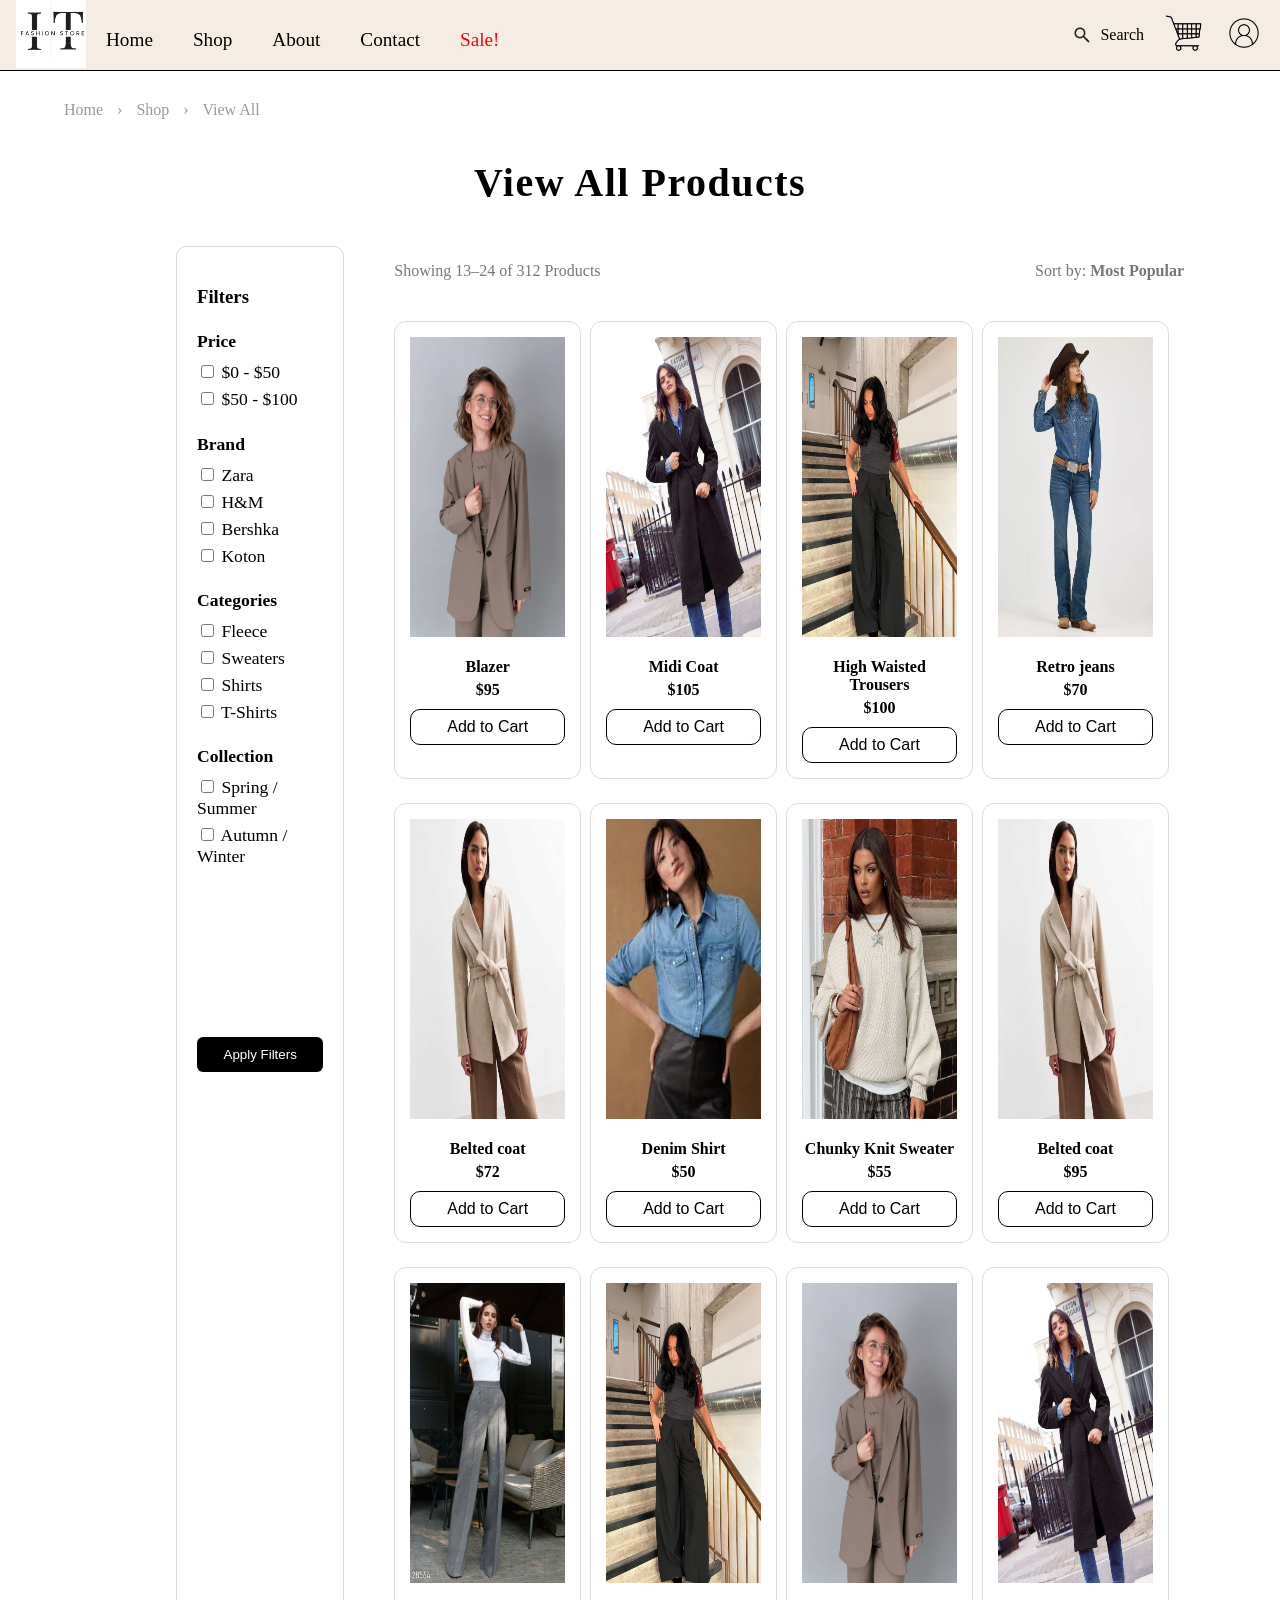
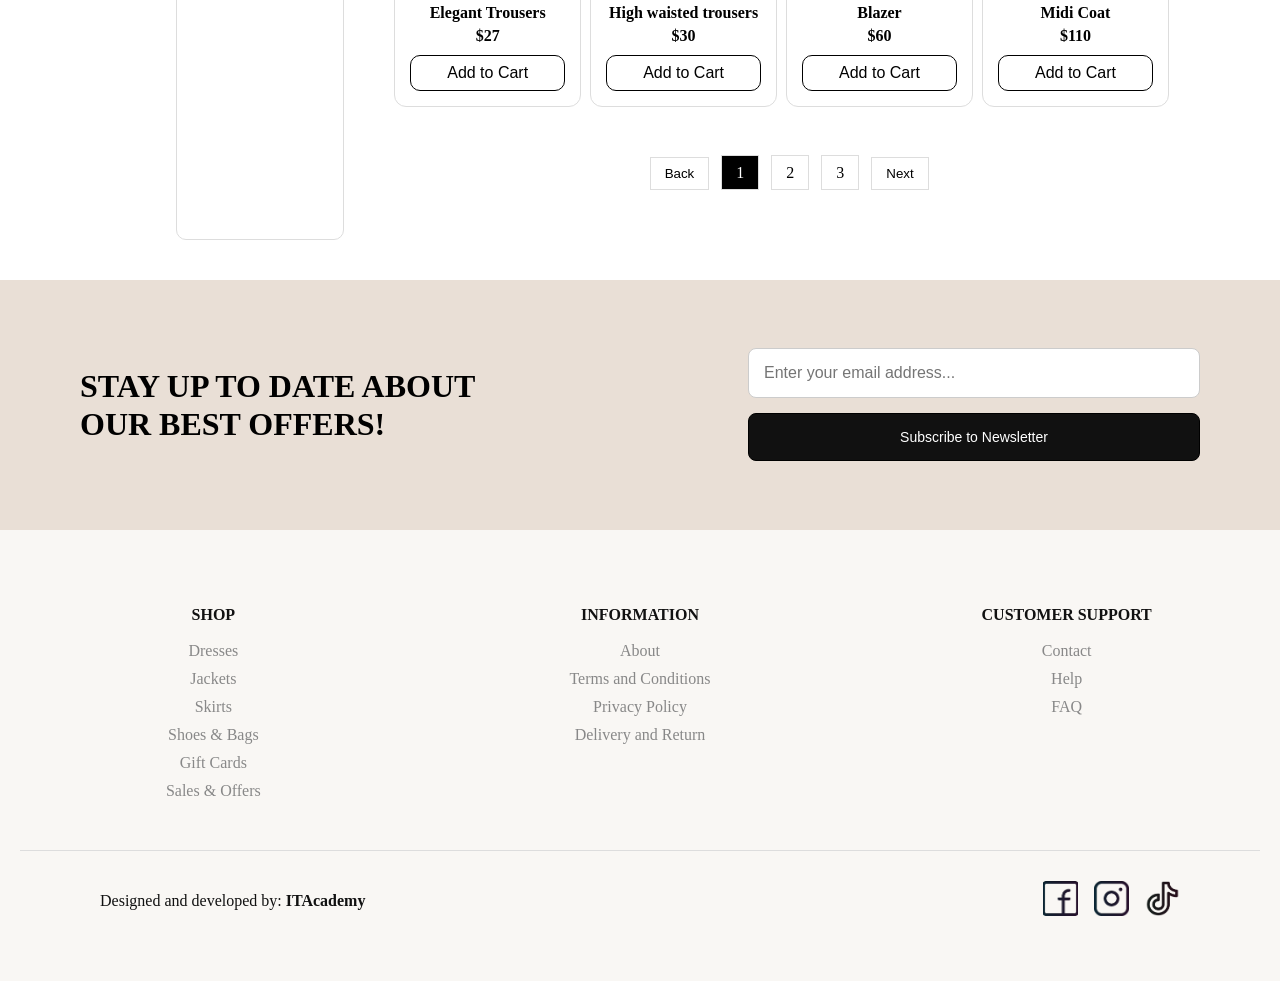
<file: index.html>
<!DOCTYPE html>
<html lang="en">

<head>
    <meta charset="UTF-8">
    <meta name="viewport" content="width=device-width, initial-scale=1.0">
    <title>Moja prva stranica</title>
    <link rel="stylesheet" href="css/style.css">
    <script src="js/main.js" defer></script>
</head>

<body>
    <!--HEADER-->
    <header class="header">
        <div class="navbar">
        <div class="logo">
            <a href="index.html"><img srcset="images/Ikonice.assignment03/black_modern_MS_logo.png,
                images/Ikonice.assignment03/black_modern_MS_logo_1024.png,
                images/Ikonice.assignment03/black_modern_MS_logo_768.png"
                sizes="(max-width:1900px) 1900px,
                (max-width:1024px) 1024px,
                (max-width:768px) 768px" src="images/Ikonice.assignment03/black_modern_MS_logo.png" alt="logo sajta"></a>
        </div>
        <div class="nav">
            <ul>
                <li><a href="#home">Home</a></li>
                <li><a href="#shop">Shop</a></li>
                <li><a href="#about">About</a></li>
                <li><a href="#contact">Contact</a></li>
                <li><a href="#sale" class="sale">Sale!</a></li>
            </ul>
        </div>
        <div class="header-right">
            <div class="search">
                <img src="images/Ikonice.assignment03/search_icon.png" alt="search icon">
                <span>Search</span>
            </div>
            <span class="icons"><a href="checkout.html" onclick="prikaziIznos()"><img src="images/Ikonice.assignment03/cart_logo.png" alt="ikonica za kupovinu"></a></span>
            <span class="icons"><a href="login.html"><img src="images/Ikonice.assignment03/user_logo.png" alt="user ikonica"></a></span>

        </div>
        </div>
    </header>
    <!--KRAJ HEADERA-->
    <div class="breadcrumbs">
        <span class="crumb">Home</span>
        <span class="crumb-sep">›</span>
        <span class="crumb">Shop</span>
        <span class="crumb-sep">›</span>
        <span class="crumb">View All</span>
    </div>

    <!--NASLOV-->
    <h1 class="naslov">View All Products</h1>

    <!--MAIN GRID-->
    <section class="shop">
        <!-- FILTERI -->
        <aside class="filters">
            <h3>Filters</h3>

             <div class="filter-group">
            <h4>Price</h4>
            <label><input type="checkbox"> $0 - $50</label>
            <label><input type="checkbox"> $50 - $100</label>
        </div>

        <div class="filter-group">
            <h4>Brand</h4>
            <label><input type="checkbox"> Zara</label>
            <label><input type="checkbox"> H&M</label>
            <label><input type="checkbox"> Bershka</label>
            <label><input type="checkbox"> Koton</label>
        </div>

        <div class="filter-group">
            <h4>Categories</h4>
            <label><input type="checkbox"> Fleece</label>
            <label><input type="checkbox"> Sweaters</label>
            <label><input type="checkbox"> Shirts</label>
            <label><input type="checkbox"> T-Shirts</label>
        </div>

        <div class="filter-group">
            <h4>Collection</h4>
            <label><input type="checkbox"> Spring / Summer</label>
            <label><input type="checkbox"> Autumn / Winter</label>
        </div>

        <button class="apply-btn">Apply Filters</button>
    </aside>

        <!-- PROIZVODI -->
        <div class="products">
            <div class="products-header">
                <p>Showing 13–24 of 312 Products</p>
                <p>Sort by: <strong>Most Popular</strong></p>
            </div>

            <div class="products-grid">

                <!-- CARD -->
                <div class="product-card">
                    <img src="images/Ikonice.assignment03/blazer.webp" alt="blazer">
                    <h5>Blazer</h5>
                    <p class="price">$95</p>
                    <button onclick="dodajNaIznos(95)">Add to Cart</button>
                </div>

                <div class="product-card">
                    <img src="images/Ikonice.assignment03/midi_coat.webp" alt="midi coat">
                    <h5>Midi Coat</h5>
                    <p class="price">$105</p>
                    <button onclick="dodajNaIznos(105)">Add to Cart</button>
                </div>

                <div class="product-card">
                    <img src="images/Ikonice.assignment03/high_waisted_trousers.webp" alt="high waisted trousers">
                    <h5>High Waisted Trousers</h5>
                    <p class="price">$100</p>
                    <button onclick="dodajNaIznos(100)">Add to Cart</button>
                </div>

                <div class="product-card">
                    <img src="images/Ikonice.assignment03/retro_jeans.webp" alt="retro jeans">
                    <h5>Retro jeans</h5>
                    <p class="price">$70</p>
                    <button onclick="dodajNaIznos(70)">Add to Cart</button>
                </div>

                <div class="product-card">
                    <img src="images/Ikonice.assignment03/belted_coat.jpg" alt="belted coat">
                    <h5>Belted coat</h5>
                    <p class="price">$72</p>
                    <button onclick="dodajNaIznos(72)">Add to Cart</button>
                </div>

                <div class="product-card">
                    <img src="images/Ikonice.assignment03/denim_shirt.jpg" alt="denim shirt">
                    <h5>Denim Shirt</h5>
                    <p class="price">$50</p>
                    <button onclick="dodajNaIznos(50)">Add to Cart</button>
                </div>

                <div class="product-card">
                    <img src="images/Ikonice.assignment03/sweater.jpg" alt="sweater">
                    <h5>Chunky Knit Sweater</h5>
                    <p class="price">$55</p>
                    <button onclick="dodajNaIznos(55)">Add to Cart</button>
                </div>

                <div class="product-card">
                    <img src="images/Ikonice.assignment03/belted_coat.jpg" alt="belted coat">
                    <h5>Belted coat</h5>
                    <p class="price">$95</p>
                    <button onclick="dodajNaIznos(95)">Add to Cart</button>
                </div>

                <div class="product-card">
                    <img src="images/Ikonice.assignment03/elegant_trousers.jpg" alt="elegant trousers">
                    <h5>Elegant Trousers</h5>
                    <p class="price">$27</p>
                    <button onclick="dodajNaIznos(27)">Add to Cart</button>
                </div>

                <div class="product-card">
                    <img src="images/Ikonice.assignment03/high_waisted_trousers.webp" alt="high waisted trousers">
                    <h5>High waisted trousers</h5>
                    <p class="price">$30</p>
                    <button onclick="dodajNaIznos(30)">Add to Cart</button>
                </div>

                <div class="product-card">
                    <img src="images/Ikonice.assignment03/blazer.webp" alt="blazer">
                    <h5>Blazer</h5>
                    <p class="price">$60</p>
                    <button onclick="dodajNaIznos(60)">Add to Cart</button>
                </div>

                <div class="product-card">
                    <img src="images/Ikonice.assignment03/midi_coat.webp" alt="midi coat">
                    <h5>Midi Coat</h5>
                    <p class="price">$110</p>
                    <button onclick="dodajNaIznos(110)">Add to Cart</button>
                </div>

            </div>
             <!-- PAGINATION -->
        <div class="pagination">
            <button>Back</button>
            <span class="active">1</span>
            <span>2</span>
            <span>3</span>
            <button>Next</button>
        </div>


        </div>

    </section>
    <!--KRAJ MAINA-->
    <div class="newsletter">
            <div class="newsletter-text">
                <h2>STAY UP TO DATE ABOUT<br>OUR BEST OFFERS!</h2>
            </div>

            <div class="newsletter-form">
                <input type="email" placeholder="Enter your email address...">
                <button>Subscribe to Newsletter</button>
            </div>
        </div>

    <!--FOOTER-->
    <footer class="footer">
        
        <div class="footer-wrap">
        <div class="footer-links">
            <div class="footer-column">
                <h3>SHOP</h3>
                <ul>
                    <li>Dresses</li>
                    <li>Jackets</li>
                    <li>Skirts</li>
                    <li>Shoes &amp; Bags</li>
                    <li>Gift Cards</li>
                    <li>Sales &amp; Offers</li>
                </ul>
            </div>
            <div class="footer-column">
                <h3>INFORMATION</h3>
                <ul>
                    <li>About</li>
                    <li>Terms and Conditions</li>
                    <li>Privacy Policy</li>
                    <li>Delivery and Return</li>
                </ul>
            </div>

            <div class="footer-column">
                <h3>CUSTOMER SUPPORT</h3>
                <ul>
                    <li>Contact</li>
                    <li>Help</li>
                    <li>FAQ</li>
                </ul>
            </div>
        </div>
        <div class="footer-bottom">
            <p>Designed and developed by: <strong>ITAcademy</strong></p>

            <div class="social-icons">
                <span><img src="images/Ikonice.assignment03/facebook.png"
                        alt="ikonica facebook"></span>
                <span><img src="images/Ikonice.assignment03/instagram.png"
                        alt="ikonica instagram"></span>
                <span><img src="images/Ikonice.assignment03/tik-tok.png"
                        alt="ikonica tik-tok"></span>
            </div>
        </div>
        </div>
    </footer>

    <!--KRAJ FOOTERA-->



    
</body>

</html>
</file>
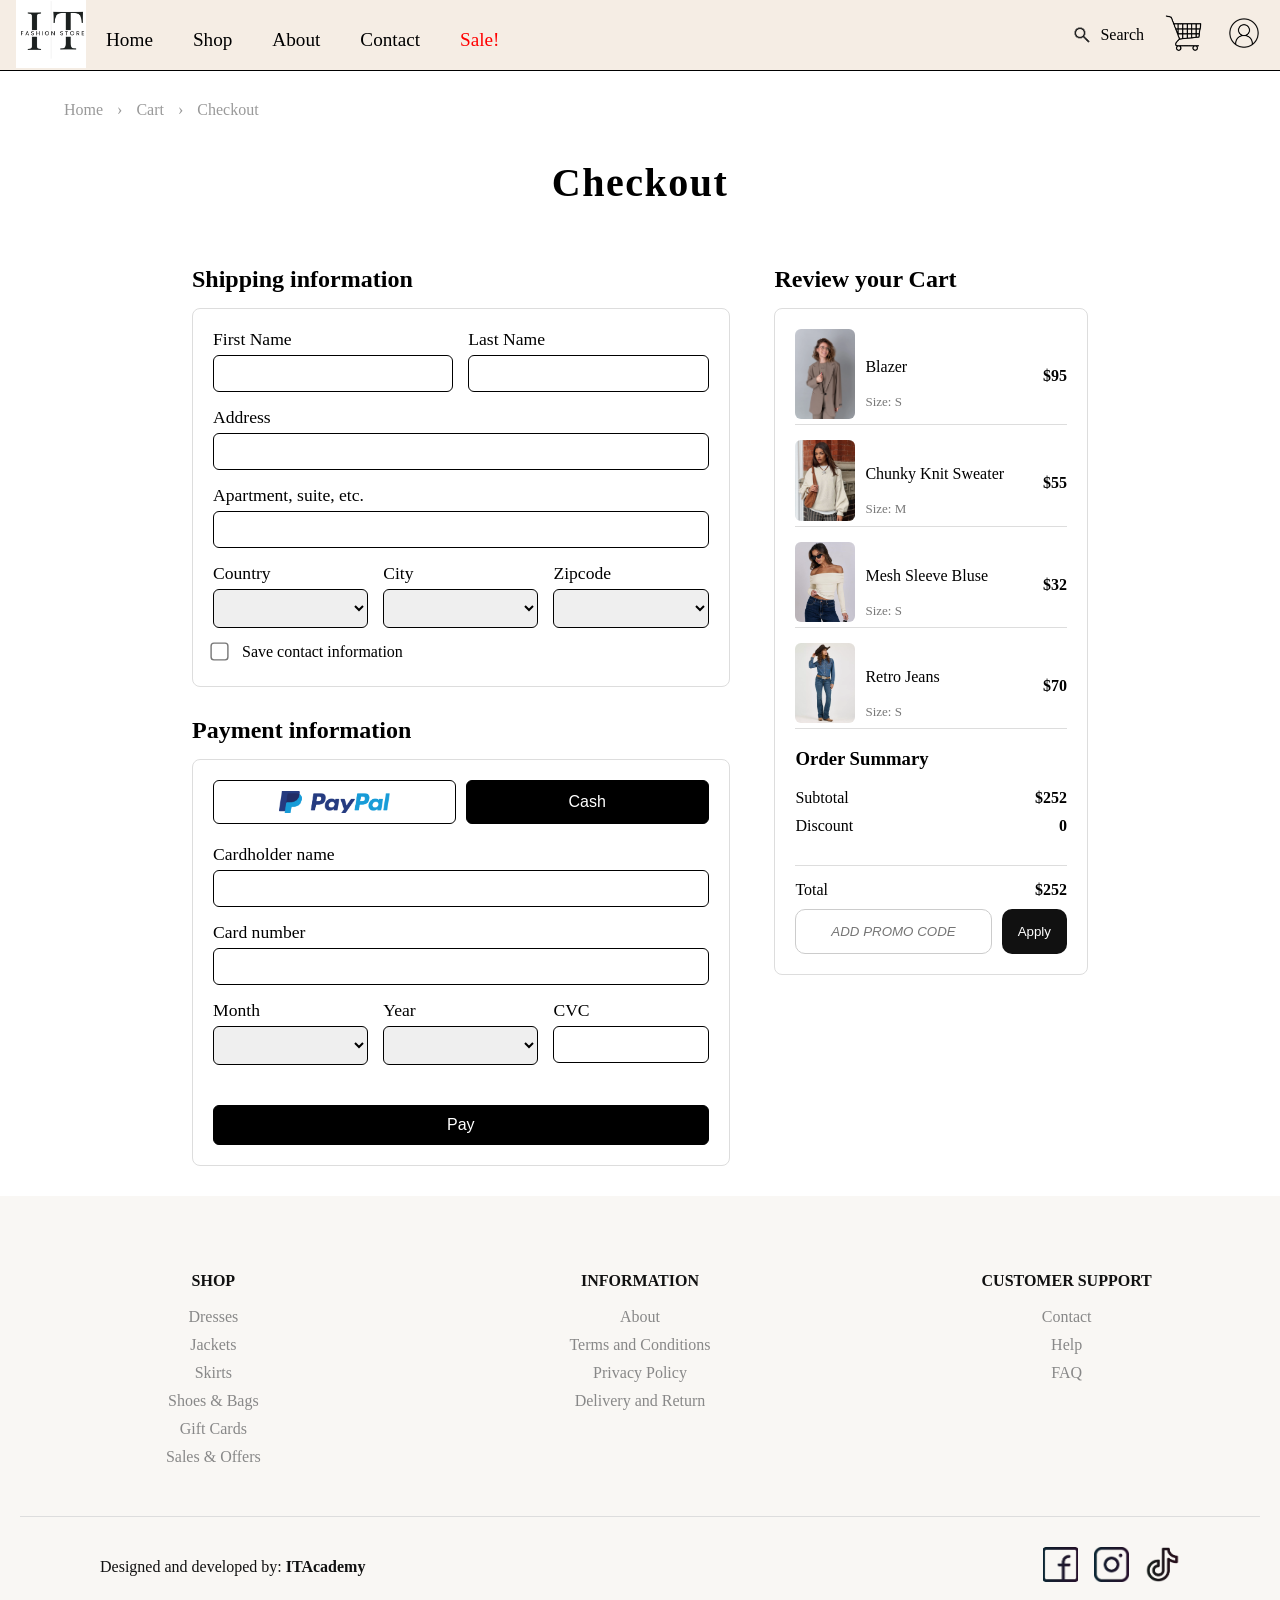
<file: checkout.html>
<!DOCTYPE html>
<html lang="en">

<head>
    <meta charset="UTF-8">
    <meta name="viewport" content="width=device-width, initial-scale=1.0">
    <title>Checkout</title>
    <!--<link href="https://cdn.jsdelivr.net/npm/bootstrap@5.3.8/dist/css/bootstrap.min.css" rel="stylesheet" integrity="sha384-sRIl4kxILFvY47J16cr9ZwB07vP4J8+LH7qKQnuqkuIAvNWLzeN8tE5YBujZqJLB" crossorigin="anonymous">-->
    <link rel="stylesheet" href="css/style.css">
    <link rel="stylesheet" href="css/checkoutStyle.css">
    <script src="js/main.js" defer></script>
</head>

<body>
    <!--HEADER-->
    <header class="header">
        <div class="navbar">
        <div class="logo">
            <a href="index.html"><img srcset="images/Ikonice.assignment03/black_modern_MS_logo.png,
                images/Ikonice.assignment03/black_modern_MS_logo_1024.png,
                images/Ikonice.assignment03/black_modern_MS_logo_768.png"
                sizes="(max-width:1900px) 1900px,
                (max-width:1024px) 1024px,
                (max-width:768px) 768px" src="images/Ikonice.assignment03/black_modern_MS_logo.png" alt="logo sajta"></a>
        </div>
        <div class="nav">
            <ul>
                <li><a href="#home">Home</a></li>
                <li><a href="#shop">Shop</a></li>
                <li><a href="#about">About</a></li>
                <li><a href="#contact">Contact</a></li>
                <li><a href="#sale" class="sale">Sale!</a></li>
            </ul>
        </div>
        <div class="header-right">
            <div class="search">
                <img src="images/Ikonice.assignment03/search_icon.png" alt="search icon">
                <span>Search</span>
            </div>
            <span class="icons"><a href="checkout.html"><img src="images/Ikonice.assignment03/cart_logo.png" alt="ikonica za kupovinu"></a></span>
            <span class="icons"><a href="login.html"><img src="images/Ikonice.assignment03/user_logo.png" alt="user ikonica"></a></span>

        </div>
        </div>
    </header>
    <!--KRAJ HEADERA-->
    <div class="breadcrumbs">
        <span class="crumb">Home</span>
        <span class="crumb-sep">›</span>
        <span class="crumb">Cart</span>
        <span class="crumb-sep">›</span>
        <span class="crumb">Checkout</span>
    </div>

    <!--NASLOV-->
    <h1 class="naslov">Checkout</h1>
    <!--MAIN-->
    <div class="container">
        <div class="left">
            <h2>Shipping information</h2>
            <div class="box">
                
                <div class="row">
                    <div class="field">
                        <label for="first-name">First Name</label>
                        <input type="text" name="first-name" id="first-name">
                    </div>
                    <div class="field">
                        <label for="last-name">Last Name</label>
                        <input type="text" name="last-name" id="last-name">
                    </div>
                </div>
                <div class="field">
                    <label for="address">Address</label>
                    <input type="text" name="address" id="address">
                </div>
                <div class="field">
                    <label for="apartment">Apartment, suite, etc.</label>
                    <input type="text" name="apartment" id="apartment">
                </div>
                <div class="row">
                    <div class="field">
                        <label for="country">Country</label>
                        <select id="country"></select>
                    </div>
                    <div class="field">
                        <label for="city">City</label>
                        <select id="city"></select>
                    </div>
                    <div class="field">
                        <label for="zipcode">Zipcode</label>
                        <select id="zipcode"></select>
                    </div>
                </div>
                <div class="checkbox">
                    <label>
                    <input type="checkbox">
                    Save contact information
                </label>
                </div>
            </div>

                <h2>Payment information</h2>
                <div class="box">

                    <div class="payment-method">
                        <button class="paypal"><img src="images/Ikonice.assignment03/PayPal.png"
                                alt="paypal"></button>
                       <button class="cash">Cash</button>
                    </div>
                    <div class="field">
                        <label for="cardholder">Cardholder name</label>
                        <input type="text" name="cardholder" id="cardholder">
                    </div>
                    <div class="field">
                        <label for="card-number">Card number</label>
                        <input type="text" name="card-number" id="card-number">
                    </div>
                    <div class="row">
                        <div class="field">
                            <label for="month">Month</label>
                            <select id="month"></select>
                        </div>
                        <div class="field">
                            <label for="year">Year</label>
                            <select id="year"></select>
                        </div>
                        <div class="field">
                            <label for="cvc">CVC</label>
                            <input type="text" id="cvc" maxlength="3">
                        </div>
                    </div>
                    <input type="button" value="Pay" class="pay-btn">
                </div>
            </div>

        
        <div class="right">

            <h2>Review your Cart</h2>

            <div class="cart">
                <div class="item">
                    <img src="images/Ikonice.assignment03/blazer.webp" alt="blazet">
                    <div class="info">
                        <p>Blazer</p>
                        <span>Size: S</span>
                    </div>
                    <strong>$95</strong>
                </div>

                <div class="item">
                    <img src="images/Ikonice.assignment03/sweater.jpg" alt="dzemper">
                    <div class="info">
                        <p>Chunky Knit Sweater</p>
                        <span>Size: M</span>
                    </div>
                    <strong>$55</strong>
                </div>

                <div class="item">
                    <img src="images/Ikonice.assignment03/mesh_sleeve_bluse.jpg" alt="bluza">
                    <div class="info">
                        <p>Mesh Sleeve Bluse</p>
                        <span>Size: S</span>
                    </div>
                    <strong>$32</strong>
                </div>

                <div class="item">
                    <img src="images/Ikonice.assignment03/retro_jeans.webp" alt="retro pantalone">
                    <div class="info">
                        <p>Retro Jeans</p>
                        <span>Size: S</span>
                    </div>
                    <strong>$70</strong>
                </div>
                
                <div class="order-summary">
                    <h3>Order Summary</h3>
                    
                    <div class="summary-box">
                    <span>Subtotal</span>
                    <strong>$252</strong>
                    
                </div>
                <div class="summary-box">
                    <span>Discount</span>
                    <strong>0</strong>
                </div>
                </div>

                <div class="total">
                    <span>Total</span>
                    <strong>$252</strong>
                </div>

                <div class="discount-row">
                    <div class="discount-field">
                        <input type="text" name="promo-input" id="promo-input" placeholder="ADD PROMO CODE">
                    </div>
                    <div class="discount-field">
                    <button class="apply" onclick="validateAndNotify()">Apply</button>
                    </div>
                </div>

                
            </div>

        </div>

    </div>




    <!--FOOTER-->
    <footer class="footer">
        <div class="footer-wrap">
        <div class="footer-links">

            <div class="footer-column">
                <h3>SHOP</h3>
                <ul>
                    <li>Dresses</li>
                    <li>Jackets</li>
                    <li>Skirts</li>
                    <li>Shoes &amp; Bags</li>
                    <li>Gift Cards</li>
                    <li>Sales &amp; Offers</li>
                </ul>
            </div>

            <div class="footer-column">
                <h3>INFORMATION</h3>
                <ul>
                    <li>About</li>
                    <li>Terms and Conditions</li>
                    <li>Privacy Policy</li>
                    <li>Delivery and Return</li>
                </ul>
            </div>

            <div class="footer-column">
                <h3>CUSTOMER SUPPORT</h3>
                <ul>
                    <li>Contact</li>
                    <li>Help</li>
                    <li>FAQ</li>
                </ul>
            </div>

        </div>


        <div class="footer-bottom">
            <p>Designed and developed by: <strong>ITAcademy</strong></p>

            <div class="social-icons">
                <span><img src="images/Ikonice.assignment03/facebook.png"
                        alt="ikonica facebook"></span>
                <span><img src="images/Ikonice.assignment03/instagram.png"
                        alt="ikonica instagram"></span>
                <span><img src="images/Ikonice.assignment03/tik-tok.png"
                        alt="ikonica tik-tok"></span>
            </div>
        </div>
        </div>

    </footer>

    <!--KRAJ FOOTERA-->
    <!--<script src="https://cdn.jsdelivr.net/npm/bootstrap@5.3.8/dist/js/bootstrap.bundle.min.js" integrity="sha384-FKyoEForCGlyvwx9Hj09JcYn3nv7wiPVlz7YYwJrWVcXK/BmnVDxM+D2scQbITxI" crossorigin="anonymous"></script>-->
</body>

</html>
</file>
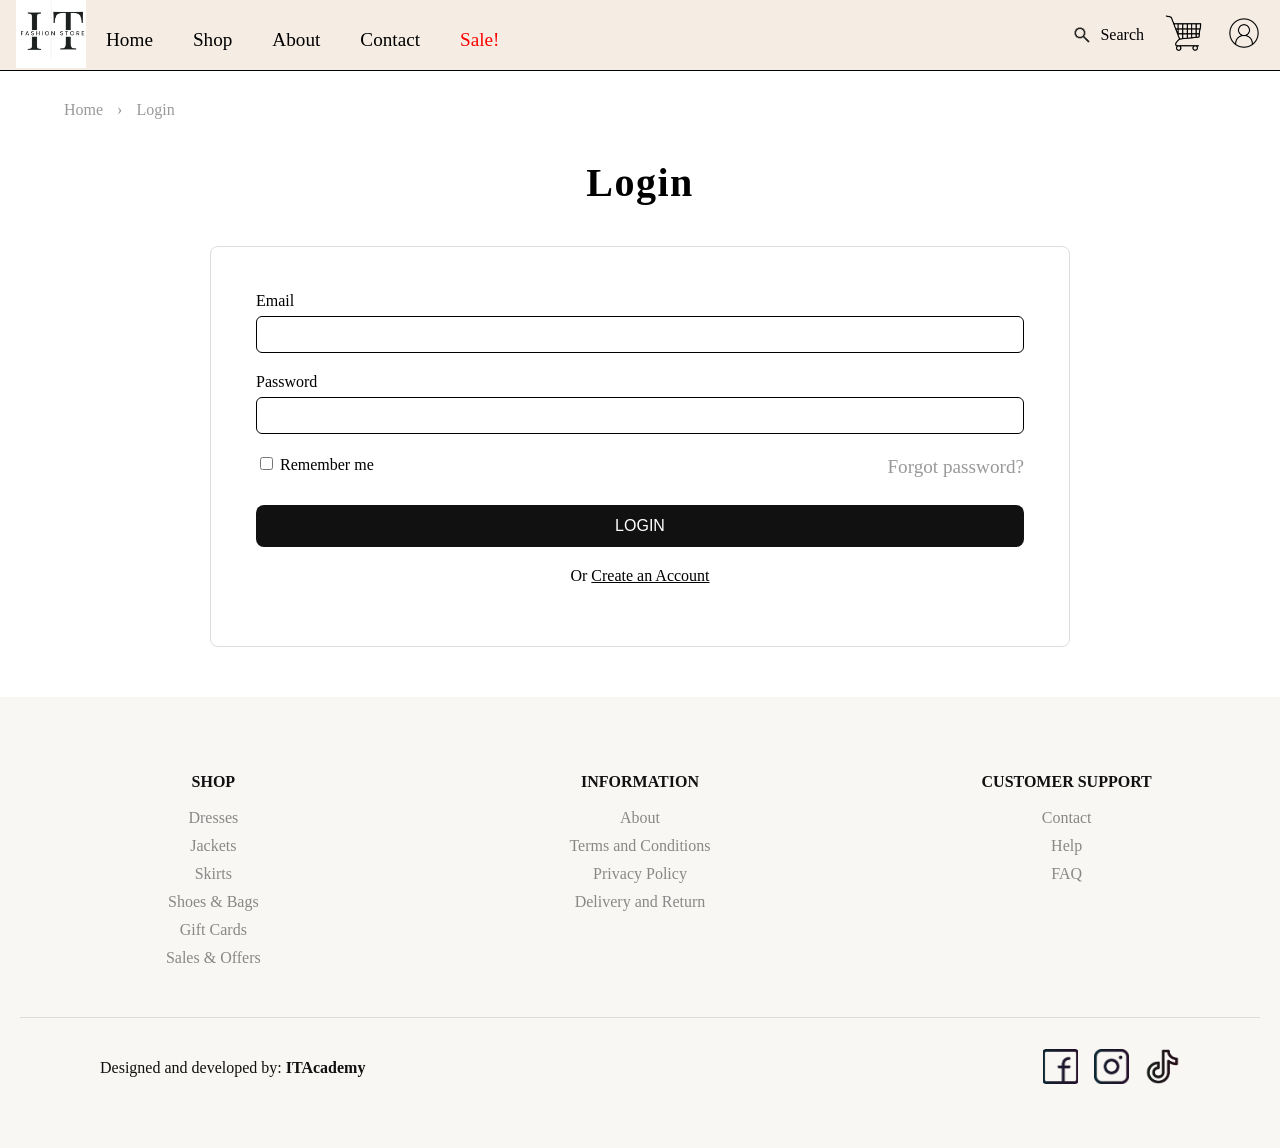
<file: login.html>
<!DOCTYPE html>
<html lang="en">
<head>
    <meta charset="UTF-8">
    <meta name="viewport" content="width=device-width, initial-scale=1.0">
    <title>Login</title>
    <link rel="stylesheet" href="css/style.css">
    <link rel="stylesheet" href="css/loginStyle.css">
    <script src="js/main.js" defer></script>
</head>
<body>
    <!--HEADER-->
    <header class="header">
        <div class="navbar">
        <div class="logo">
            <a href="index.html"><img srcset="images/Ikonice.assignment03/black_modern_MS_logo.png,
                images/Ikonice.assignment03/black_modern_MS_logo_1024.png,
                images/Ikonice.assignment03/black_modern_MS_logo_768.png"
                sizes="(max-width:1900px) 1900px,
                (max-width:1024px) 1024px,
                (max-width:768px) 768px" src="images/Ikonice.assignment03/black_modern_MS_logo.png" alt="logo sajta"></a>
        </div>
        <div class="nav">
            <ul>
                <li><a href="#home">Home</a></li>
                <li><a href="#shop">Shop</a></li>
                <li><a href="#about">About</a></li>
                <li><a href="#contact">Contact</a></li>
                <li><a href="#sale" class="sale">Sale!</a></li>
            </ul>
        </div>
        <div class="header-right">
            <div class="search">
                <img src="images/Ikonice.assignment03/search_icon.png" alt="search icon">
                <span>Search</span>
            </div>
            <span class="icons"><a href="checkout.html"><img src="images/Ikonice.assignment03/cart_logo.png" alt="ikonica za kupovinu"></a></span>
            <span class="icons"><a href="login.html"><img src="images/Ikonice.assignment03/user_logo.png" alt="user ikonica"></a></span>

        </div>
        </div>
    </header>
    <!--KRAJ HEADERA-->
    <div class="breadcrumbs">
        <span class="crumb">Home</span>
        <span class="crumb-sep">›</span>
        <span class="crumb">Login</span>
        
    </div>

    <!--NASLOV-->
    <h1 class="naslov">Login</h1>

    <div class="login-box">
        <form>
            <label for="email">Email</label>
            <input type="email" id="email">

            <label for="password">Password</label>
            <input type="password" id="password">

            <div class="options">
                <label class="remember">
                    <input type="checkbox">
                    Remember me
                </label>
                <a href="#" class="forgot">Forgot password?</a>
            </div>

            <button type="button" onclick="testLogin()">LOGIN</button>

            <p class="create">
                Or <a href="#">Create an Account</a>
            </p>
        </form>
    </div>


    <!--FOOTER-->
    <footer class="footer">
        <div class="footer-wrap">
        <div class="footer-links">

            <div class="footer-column">
                <h3>SHOP</h3>
                <ul>
                    <li>Dresses</li>
                    <li>Jackets</li>
                    <li>Skirts</li>
                    <li>Shoes &amp; Bags</li>
                    <li>Gift Cards</li>
                    <li>Sales &amp; Offers</li>
                </ul>
            </div>

            <div class="footer-column">
                <h3>INFORMATION</h3>
                <ul>
                    <li>About</li>
                    <li>Terms and Conditions</li>
                    <li>Privacy Policy</li>
                    <li>Delivery and Return</li>
                </ul>
            </div>

            <div class="footer-column">
                <h3>CUSTOMER SUPPORT</h3>
                <ul>
                    <li>Contact</li>
                    <li>Help</li>
                    <li>FAQ</li>
                </ul>
            </div>

        </div>


        <div class="footer-bottom">
            <p>Designed and developed by: <strong>ITAcademy</strong></p>

            <div class="social-icons">
                <span><img src="images/Ikonice.assignment03/facebook.png"
                        alt="ikonica facebook"></span>
                <span><img src="images/Ikonice.assignment03/instagram.png"
                        alt="ikonica instagram"></span>
                <span><img src="images/Ikonice.assignment03/tik-tok.png"
                        alt="ikonica tik-tok"></span>
            </div>
        </div>
        </div>

    </footer>

    <!--KRAJ FOOTERA-->
</body>
</html>
</file>
<file: css/style.css>
/**{
    outline: 1px solid red;
}*/
img{
    max-width: 100%;
}
body{
    font-family: 'Times New Roman', Times, serif, Geneva, Tahoma, sans-serif ;
    margin: 0px;
    font-size: 1rem;
    
}

  

/*NAVIGACIJA*/
.header{
    width: 100%;
    height: 70px;
    background-color:#F5EDE4;
    padding: 0;
    border-bottom: 1px black solid;
    align-items: center;
}
.navbar {
    display: flex;
    align-items: center;
    justify-content: space-between;
    padding: 0 16px;
    height: 70px;
    gap: 20px;
}
.logo img{
    height: 70px;
}
.nav ul li{
    font-size: 1.2rem;
    margin-top: 10px;
}
.nav ul li a{
    text-decoration: none;
    color:black;
}
.nav{
    flex: 1 1 auto;
}
.nav ul{
    list-style: none;
    margin: 0;
    padding: 0;
    display: flex;
    gap: 40px;
}
.nav a.sale{
    color: red;

}
/*#search{
    text-align: right;
    background-color: #F5EDE4;
    border-radius: 10px;
    height: 40px;
    width: 300px;
    padding-right: 10px;
    margin-right: 120px;
    vertical-align: middle;
}*/
.search{
    display: flex;
    align-items: center;
    gap: 8px;
    font-weight: 500;
    cursor: pointer;
}

.search img{
    width: 20px;
    height: 20px;
}
.header-right{
    display: flex;
    align-items: center;
    gap: 20px;  
}
.header-right span{
    cursor: pointer;
}
.header-right .icons img{
    height: 40px;
    width: 40px;
}


/*BREADCRUMBS*/
.breadcrumbs {
    width: 90%;
    max-width: 1200px;
    margin: 30px auto;
    color: #999;
    font-size: 1rem;
}


.crumb {
    cursor: pointer;
}

.crumb-sep {
    margin: 0 10px;
}
/*NASLOV STRANICE*/
.naslov{
    text-align: center;
    margin: 40px auto;
    letter-spacing: 1.5px;
    font-size: 2.5rem;
    
}
/*MAIN GRID*/
.shop{
    width: 85%;
    margin: 40px auto;
    overflow: hidden;
    
    display: flex;
    align-items: stretch;
    gap: 50px;

}

/* FILTERI */
.filters{
    width: 12%;
    float: left;
    border: 1px solid #ddd;
    padding: 20px;
    border-radius: 10px;
    margin-left: 80px;
    
}
.filters h3{
    margin-bottom: 20px;
}
.filter-group{
    margin-bottom: 20px;
}

.filter-group h4{
    font-size: 1.1rem;
    margin-bottom: 10px;
}

.filter-group label{
    display: block;
    margin-bottom: 6px;
    font-size: 1.1rem;
    cursor: pointer;
}

.apply-btn{
    width: 100%;
    padding: 10px;
    background: black;
    color: white;
    border: none;
    border-radius: 6px;
    cursor: pointer;
    margin-top: 150px;
}

/* DESNA STRANA */
.products{
    width: 75%;
    float: right;
}

/* GORNJI RED */
.products-header{
    display: flex;
    justify-content: space-between;
    font-size: 1rem;
    color: #777;
    margin-bottom: 25px;
}

/* GRID */
.products-grid{
    display: grid;
    grid-template-columns: repeat(4, 1fr);
    gap: 24px;
    margin-right: 30px;
    /*border-bottom: solid black 1px;*/
}

/* CARD */
.product-card{
    border: 1px solid #ddd;
    padding: 15px;
    border-radius: 12px;
    text-align: center;
    /*width: 275px;*/
    width: 90%;
}

.product-card img{
    width: 100%;
    height: 300px;
    margin-bottom: 12px;
}

.product-card h5{
    font-size: 1rem;
    margin: 5px 0;
}

.price{
    font-weight: bold;
    margin: 5px 0 10px;
}
.product-card button{
    width: 100%;
    padding: 8px 14px;
    border: 1px solid #000;
    background: transparent;
    border-radius: 10px;
    cursor: pointer;
    font-size: 1rem;
}
/* PAGINATION */
.pagination{
    margin: 50px auto;
    text-align: center;
}
.pagination span,
.pagination button{
    padding: 8px 14px;
    border: 1px solid #ddd;
    background: white;
    margin: 0 4px;
    cursor: pointer;
}
.pagination .active{
    background: black;
    color: white;
}
/*FOOTER*/
.footer {
    width: 100%;
    background-color: #f9f7f4;
    color: #111;
    clear: both;
}
.newsletter {
    background-color: #e9dfd6;
    display: flex;
    justify-content: space-between;
    align-items: center;
    padding: 60px 80px;
}
.newsletter-text h2 {
    font-size: 2rem;
    font-weight: bold;
    line-height: 1.2;
}
.newsletter-form {
    display: flex;
    flex-direction: column;
    gap: 15px;
}
.newsletter-form input {
    width: 420px;
    padding: 15px;
    border-radius: 8px;
    border: 1px solid #ccc;
    font-size: 1rem;
}
.newsletter-form button {
    padding: 15px;
    border: solid 1px black;
    border-radius: 8px;
    background-color: #111;
    color: #fff;
    font-size: 14px;
    cursor: pointer;
}
.newsletter-form button:hover {
    background-color: #333;
}



.footer-wrap {
    max-width: 100%;
    margin: 0 auto;
    padding: 60px 20px 30px;
}
.footer-links {
    display: grid;
    grid-template-columns: repeat(3, 1fr);
    gap: 40px;
    margin-bottom: 40px;
    text-align: center;
}
.footer-column h3 {
    font-size: 1rem;
    margin-bottom: 18px;
    font-weight: 700;
}
.footer-column ul {
    list-style: none;
    margin: 0;
    padding: 0;
    
}
.footer-column ul li {
    margin-bottom: 10px;
    color: #888;
    cursor: pointer;
}
.footer-column ul li:hover {
    color: #111;
}
.footer-bottom {
    display: flex;
    justify-content: space-between;
    align-items: center;
    padding: 25px 80px;
    border-top: 1px solid #ddd;
}
.footer-bottom p {
    font-size: 1rem;
}
.social-icons span img{
    height: 35px;
    width: 35px;
    margin-left: 12px;
}
@media screen and (min-width: 1024px) and (orientation: landscape) {
     .products-grid{
        grid-template-columns: repeat(4, 1fr);
    
    }
    

}
@media screen and (max-width:1024px){
    .logo{
        margin-left: 0px;
    }
    .header-right .icons img{
        margin-right: 0;
    }
    h2, h3{
        font-size: 1.5rem;
    }
    p, label{
        font-size: 1.1rem;
    }
    .nav ul li {
        margin-right: 25px;
        font-size: 1rem;
    }
    #search {
        width: 200px;
        margin-right: 20px;
    }
    .products-header p{
        font-size: 1rem;
    }
    .filters {
        margin-left: 0;
    }
    .filter-group h4{ 
        font-size: 1rem;
    }
    .filters h3{ 
        font-size: 1.3rem;
    }
    .filter-group label{ 
        font-size: 1rem;
    }
    .footer-links {
        grid-template-columns: repeat(2, 1fr);
    }
    .apply-btn {
        margin-top: 40px;
    }
    .products-grid {
        grid-template-columns: repeat(3, 1fr);
        margin-right: 10px;
    }
    .newsletter {
        flex-direction: column;
        text-align: center;
        gap: 30px;
    }
    .newsletter-form input {
        width: 100%;
    }


    /*.container {
        width: 90%;
        flex-direction: column;
    }
    h1 {
        font-size: 2rem;
    }
    
    h2 {
        font-size: 1.4rem;
    }
    .title {
        font-size: 2rem;
    }
    .left {
        width: 58%;
    }
    .right {
        width: 38%;
    }
    .pay-btn {
        font-size: 1.1rem;
    }*/
}

@media screen and (max-width:768px){
    
    .nav{
        display: none;
    }
    .breadcrumbs {
        display: none;
       
    }
    .header-right{
        margin-left: 0;
    }
    .header-right .icons img{
        margin-left: 0;
        margin-right: 0;
    }
    #search {
        margin-right: 0;
        margin-left: 0;
        width:55%;
    }
    .naslov {
        font-size: 1.8rem;
    }
    h2{
        font-size: 1.5rem;
    }
    .filters{
        display: none;
    }
    .products{
        margin-left: 40px;
    }
    .products-header p{
        font-size: 0.8rem;
    }
    .products-grid {
        grid-template-columns: 1fr;
    }

    .product-card {
        width: 100%;
    }
    .product-card img {
        height: auto;
    }
    .product-card button {
        font-size: 1.1rem;
        padding: 12px;
    }
    .price {
        font-size: 1.6rem;
    }

    .newsletter-text h2 {
        font-size: 1.5rem;
    }
    .newsletter-form button {
        font-size: 1rem;
    }
    .footer-links {
         grid-template-columns:1fr;
        flex-direction: column;
        gap: 40px;
        text-align: center;
    }

    .footer-bottom {
        flex-direction: column;
        gap: 15px;
        text-align: center;
    }

    /*h1 {
        font-size: 1.8rem;
    }
    
    
    p, label {
        font-size: 1rem;
    }
    .container {
        max-width: 100%;
        padding: 0 10px;
        flex-direction: column;
    }
    .left,
    .right {
        width: 100% !important;
        max-width: 100%;
        float: none;
    }
    
    .row {
        flex-direction: column;
    }
    .container input, select {
        font-size: 1rem;
        padding: 12px;
    }
    .pay-btn {
        font-size: 1.2rem;
        padding: 16px;
    }
    .payment-method button {
        font-size: 1rem;
        padding: 14px;
    }
    .item {
        flex-direction: column;
        align-items: flex-start;
    }
    .item strong {
        font-size: 1.2rem;
        margin-top: 5px;
    }
    .total {
        font-size: 1.2rem;
    }*/
    


}
</file>
<file: css/checkoutStyle.css>
/*MAIN*/
.container {
    /*width: 2000px;
    margin: auto;*/
    max-width: 70%;
    margin: auto;
    display: flex;
    justify-content: space-between;
    gap: 20px;
}

.left {
    width: 60%;
    /*float: left;*/
}

.right {
    width: 35%;
    /*float: right;*/
}

h2 {
    margin-bottom: 15px;
}

.box {
    background: #fff;
    border: 1px solid #ddd;
    padding: 20px;
    margin-bottom: 30px;
    border-radius: 8px;
}

.row {
    display: flex;
    gap: 15px;
}

.field {
    width: 100%;
    margin-bottom: 15px;
}
label {
    display: block;
    font-size: 1.1rem;
    margin-bottom: 5px;
}

.container input, select {
    width: 100%;
    padding: 10px;
    border-radius: 6px;
    border: 1px solid black;
    box-sizing: border-box;
}

input[type="checkbox"] {
    width: auto;
    padding: 0;
    margin: 0;
    transform: scale(1.4);
    margin-right: 8px;
}

.checkbox label{
    display: inline-flex;
    align-items: center;
    gap: 8px;
    font-size: 1rem;
}


.payment-method {
    display: flex;
    gap: 10px;
    margin-bottom: 20px;
}

.payment-method button {
    flex: 1;
    padding: 10px;
    border-radius: 6px;
    border: 1px solid black;
    cursor: pointer;
}

.paypal {
    background: #fff;
}
.paypal img {
    height: 22px;
    display: block;
    margin: auto;
}

.cash {
    background: #000;
    color: #fff;
    font-size: 1rem;
}

.pay-btn {
    width: 100%;
    padding: 14px;
    background: #000;
    color: #fff;
    border: none;
    border-radius: 8px;
    font-size: 1rem;
    cursor: pointer;
    margin-top: 25px;
}

.cart {
    background: #fff;
    border: 1px solid #ddd;
    padding: 20px;
    border-radius: 8px;
}

.item {
    display: flex;
    align-items: center;
    justify-content: space-between;
    margin-bottom: 15px;
    border-bottom:  1px solid #ddd;
}

.item img {
    width: 60px;
    border-radius: 6px;
    margin-bottom: 5px;
}

.info {
    flex: 1;
    margin-left: 10px;
}

.info span {
    font-size: 13px;
    color: #777;
}

.total {
    display: flex;
    justify-content: space-between;
    border-top: 1px solid #ddd;
    padding-top: 15px;
    margin-top: 30px;
    font-size: 1rem;
}
.summary-box{
    display: flex;
    justify-content: space-between;
    margin-bottom: 10px;
}
.discount-row{
    display: flex;
    gap: 10px;
    margin-top: 10px;
}
.discount-field:first-child {
    flex: 3;
    
}
#promo-input{
    text-align: center;
}

.discount-field:last-child {
    flex: 1;
}
.apply {
    width: 100%;
    height: 45px;
    background: #111;
    color: #fff;
    border-radius: 10px;
    border: none;
    cursor: pointer;
}

.discount-field input {
    width: 100%;
    height: 45px;
    padding: 10px;
    border-radius: 10px;
    border: 1px solid #ccc;
    box-sizing: border-box;
    font-style: italic;
}

@media screen and (max-width:1024px){
    .container {
        width: 90%;
        flex-direction: column;
    }
    h1 {
        font-size: 2rem;
    }
    
    h2 {
        font-size: 1.4rem;
    }
    .title {
        font-size: 2rem;
    }
    .left {
        width: 58%;
    }
    .right {
        width: 38%;
    }
    .pay-btn {
        font-size: 1.1rem;
    }
}

@media screen and (max-width:768px){
h1 {
        font-size: 1.8rem;
    }
    
    
    p, label {
        font-size: 1rem;
    }
    .container {
        max-width: 100%;
        padding: 0 10px;
        flex-direction: column;
    }
    .left,
    .right {
        width: 100% !important;
        max-width: 100%;
        float: none;
    }
    
    .row {
        flex-direction: column;
    }
    .container input, select {
        font-size: 1rem;
        padding: 12px;
    }
    .pay-btn {
        font-size: 1.2rem;
        padding: 16px;
    }
    .payment-method button {
        font-size: 1rem;
        padding: 14px;
    }
    .item {
        flex-direction: column;
        align-items: flex-start;
    }
    .item strong {
        font-size: 1.2rem;
        margin-top: 5px;
    }
    .total {
        font-size: 1.2rem;
    }
}
</file>
<file: css/loginStyle.css>
.login-box {
    width: 60%;
    margin: 0 auto 50px auto;
    background: #fff;
    border: 1px solid #ddd;
    border-radius: 8px;
    padding: 45px;
}

.login-box label {
    display: block;
    margin-bottom: 6px;
    font-size: 1rem;
}

.login-box input[type="email"],
.login-box input[type="password"] {
    width: 100%;
    padding: 10px;
    margin-bottom: 20px;
    border: 1px solid black;
    border-radius: 6px;
     box-sizing: border-box;
}

.options {
    display: flex;
    justify-content: space-between;
    align-items: center;
    margin-bottom: 25px;
    font-size: 1.2rem;
}

.remember {
    display: flex;
    align-items: center;
    gap: 8px;
    
}

.forgot {
    color: #999;
    text-decoration: none;
}

.forgot:hover {
    text-decoration: underline;
}

button {
    width: 100%;
    padding: 12px;
    background: #111;
    color: #fff;
    border: none;
    border-radius: 8px;
    font-size: 1rem;
    cursor: pointer;
}

button:hover {
    background: #333;
}

.create {
    text-align: center;
    margin-top: 20px;
    font-size: 1rem;
}

.create a {
    color: #000;
}
p {
    font-size: 1rem;
}

button {
    font-size: 1rem;
}
</file>
